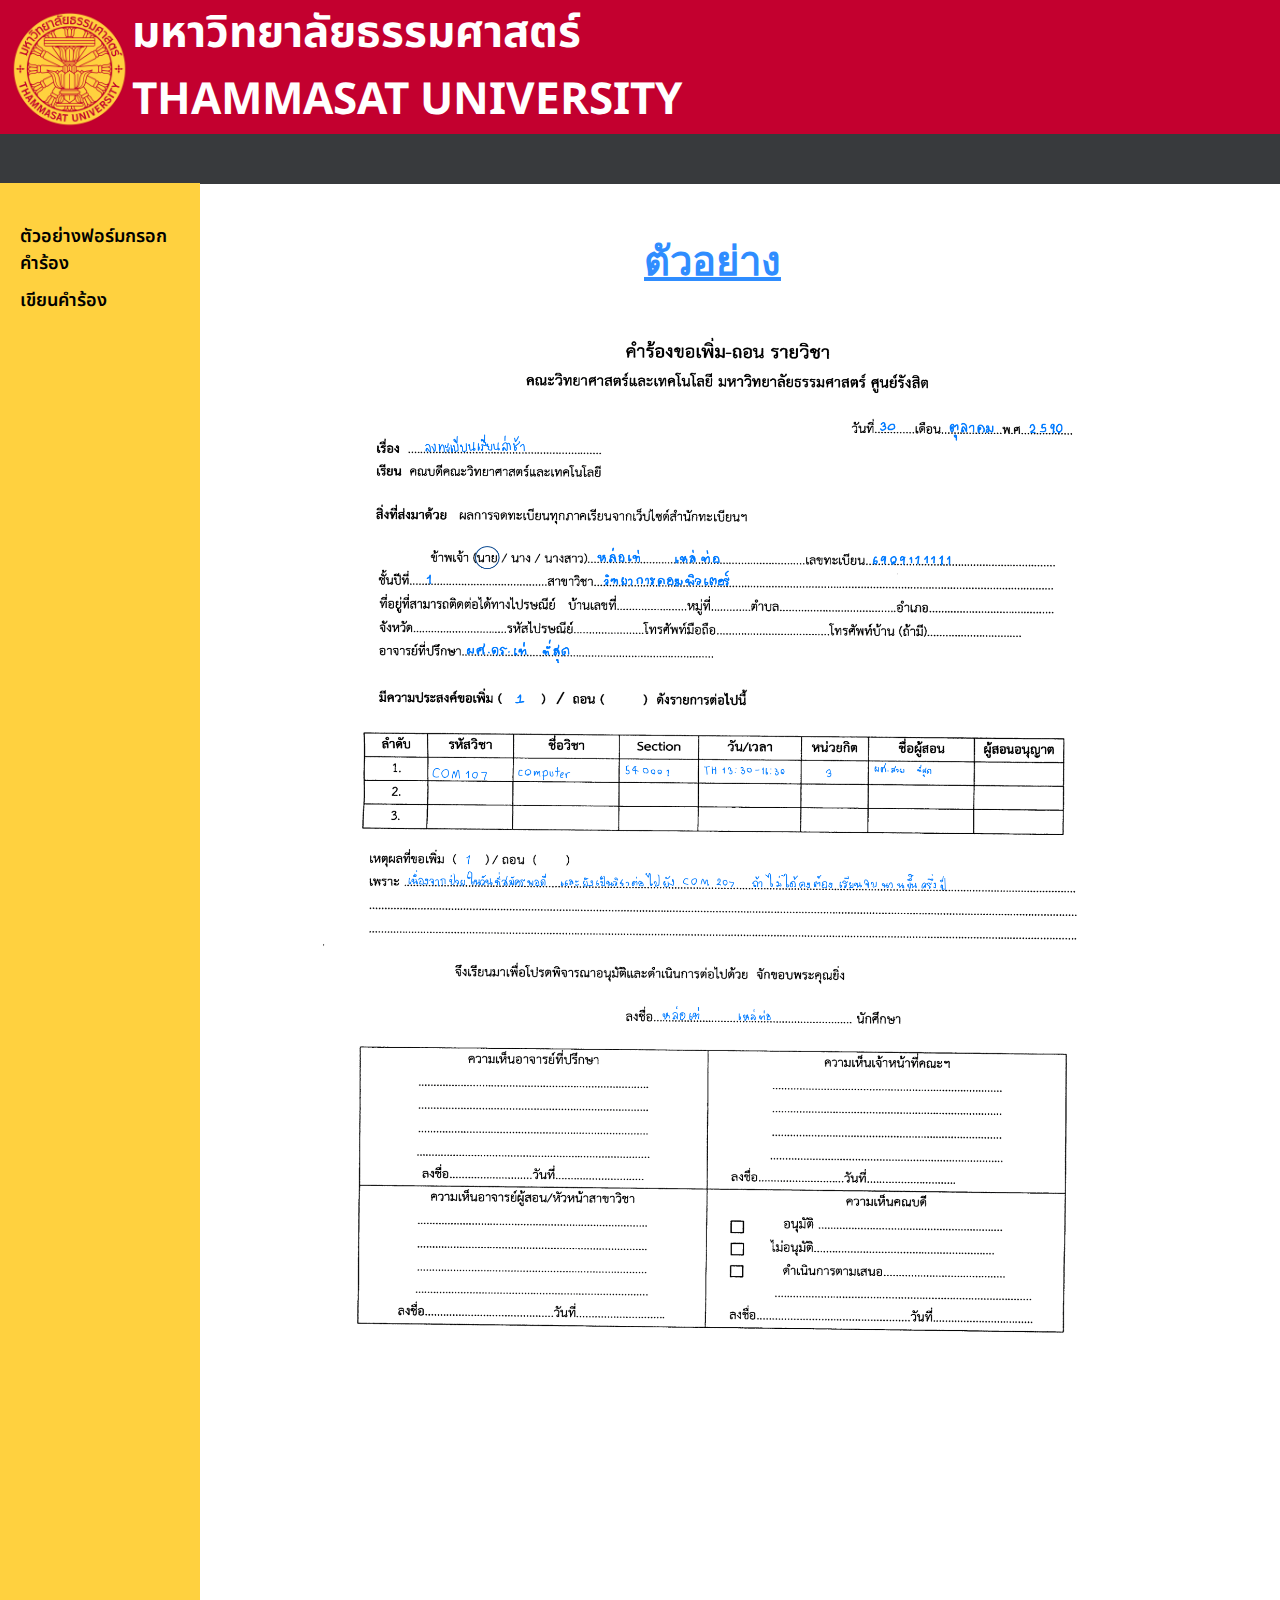
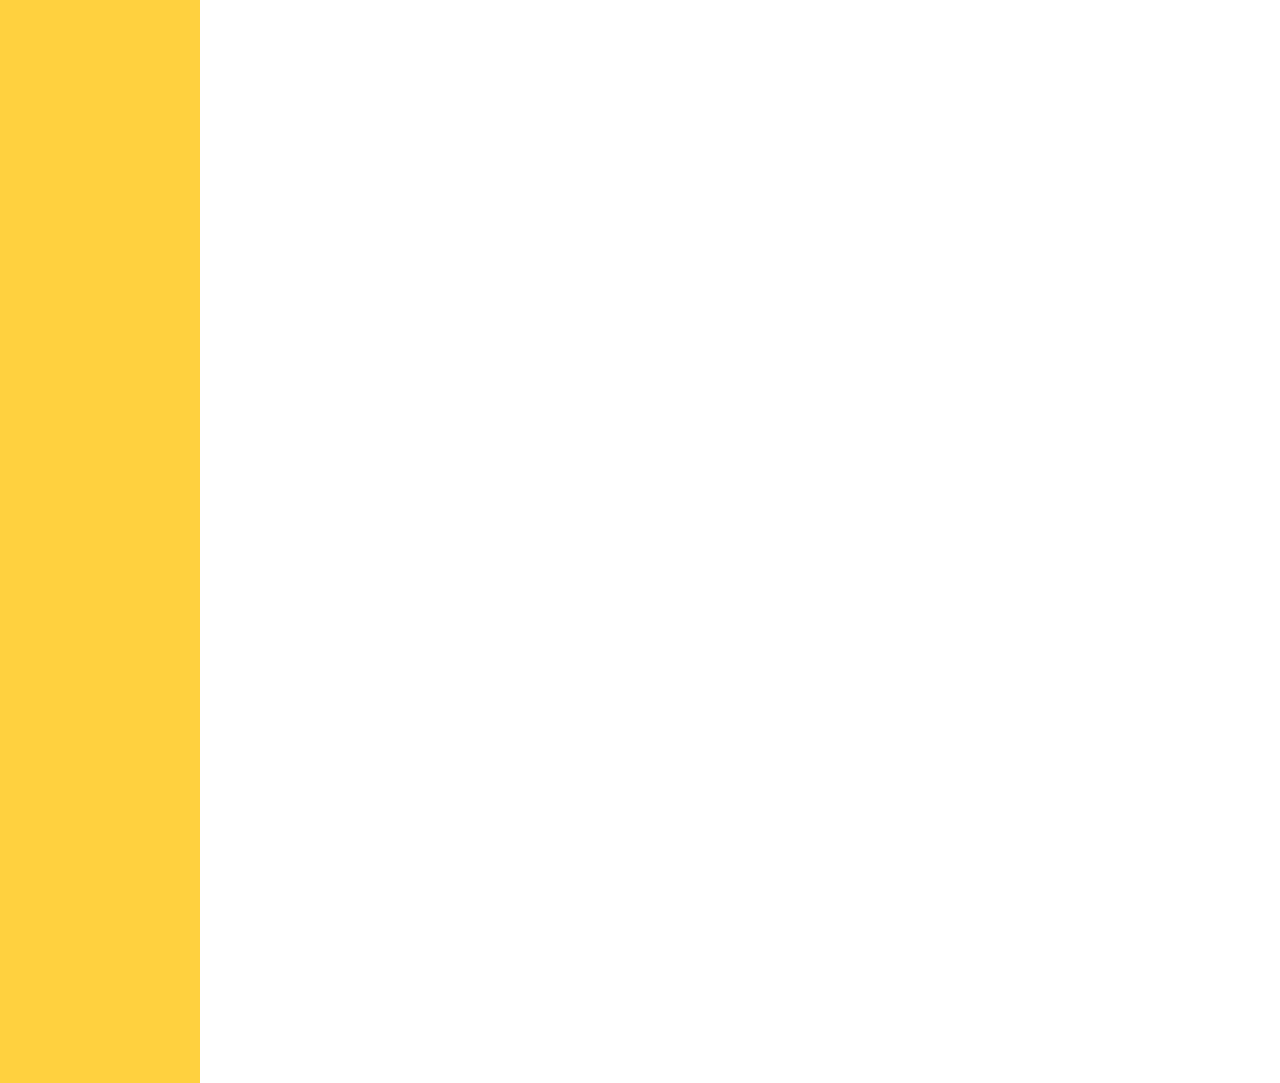
<file: Example.html>
<!DOCTYPE html>
<html lang="en">
<head>
    <meta charset="UTF-8">
    <meta http-equiv="X-UA-Compatible" content="IE=edge">
    <meta name="viewport" content="width=device-width, initial-scale=1.0">
    <title>คำร้องขอเพิ่ม-ถอน รายวิชา</title>
    <link rel="stylesheet" href="styleU4_5.css">
    <link rel="shortcut icon" href="#" />
    <link rel="preconnect" href="https://fonts.googleapis.com">
    <link rel="preconnect" href="https://fonts.gstatic.com" crossorigin>
    <link href="https://fonts.googleapis.com/css2?family=Noto+Sans+Thai&display=swap" rel="stylesheet">

</head>
<body>
        <div class="header">
        <img src="LOGO.png" alt="Logo" class="logo">
        <h1>&nbsp;&nbsp;&nbsp;&nbsp;&nbsp;&nbsp;&nbsp;&nbsp;&nbsp;&nbsp;&nbsp;&nbsp;มหาวิทยาลัยธรรมศาสตร์</h1>
        <h1>&nbsp;&nbsp;&nbsp;&nbsp;&nbsp;&nbsp;&nbsp;&nbsp;&nbsp;&nbsp;&nbsp;&nbsp;THAMMASAT UNIVERSITY</h1>
            <div class="horizontal-bar">
            </div>
        </div>
        <div class="sidebar">
            <!-- เพิ่มแถบสีข้างซ้าย -->
            <div class="sidebar-content">
                <ul>
                    <li><a href="#">ตัวอย่างฟอร์มกรอกคำร้อง</a></li>
                    <li><a href="#">เขียนคำร้อง</a></li>
                </ul>
            </div>
        </div>
    <!--ตัวอย่างคำร้อง-->
    <div id="example" 
                      style="background:rgb(255, 255, 255) ; width:1425px; height:1000pxfloat:right;">
            <h2 style="font-family:Arial;color:rgb(47, 141, 255);font-size:40px;"><b><u><center><br>ตัวอย่าง</center></u></b></h2>
        <center><img src="Cs264-1.png" alt="ตัวอย่าง" style="width:848px;height:1122px;" ></center>
    </div>
</div>
</body>
<script> src="script.js" defer></script>
</html>
</file>
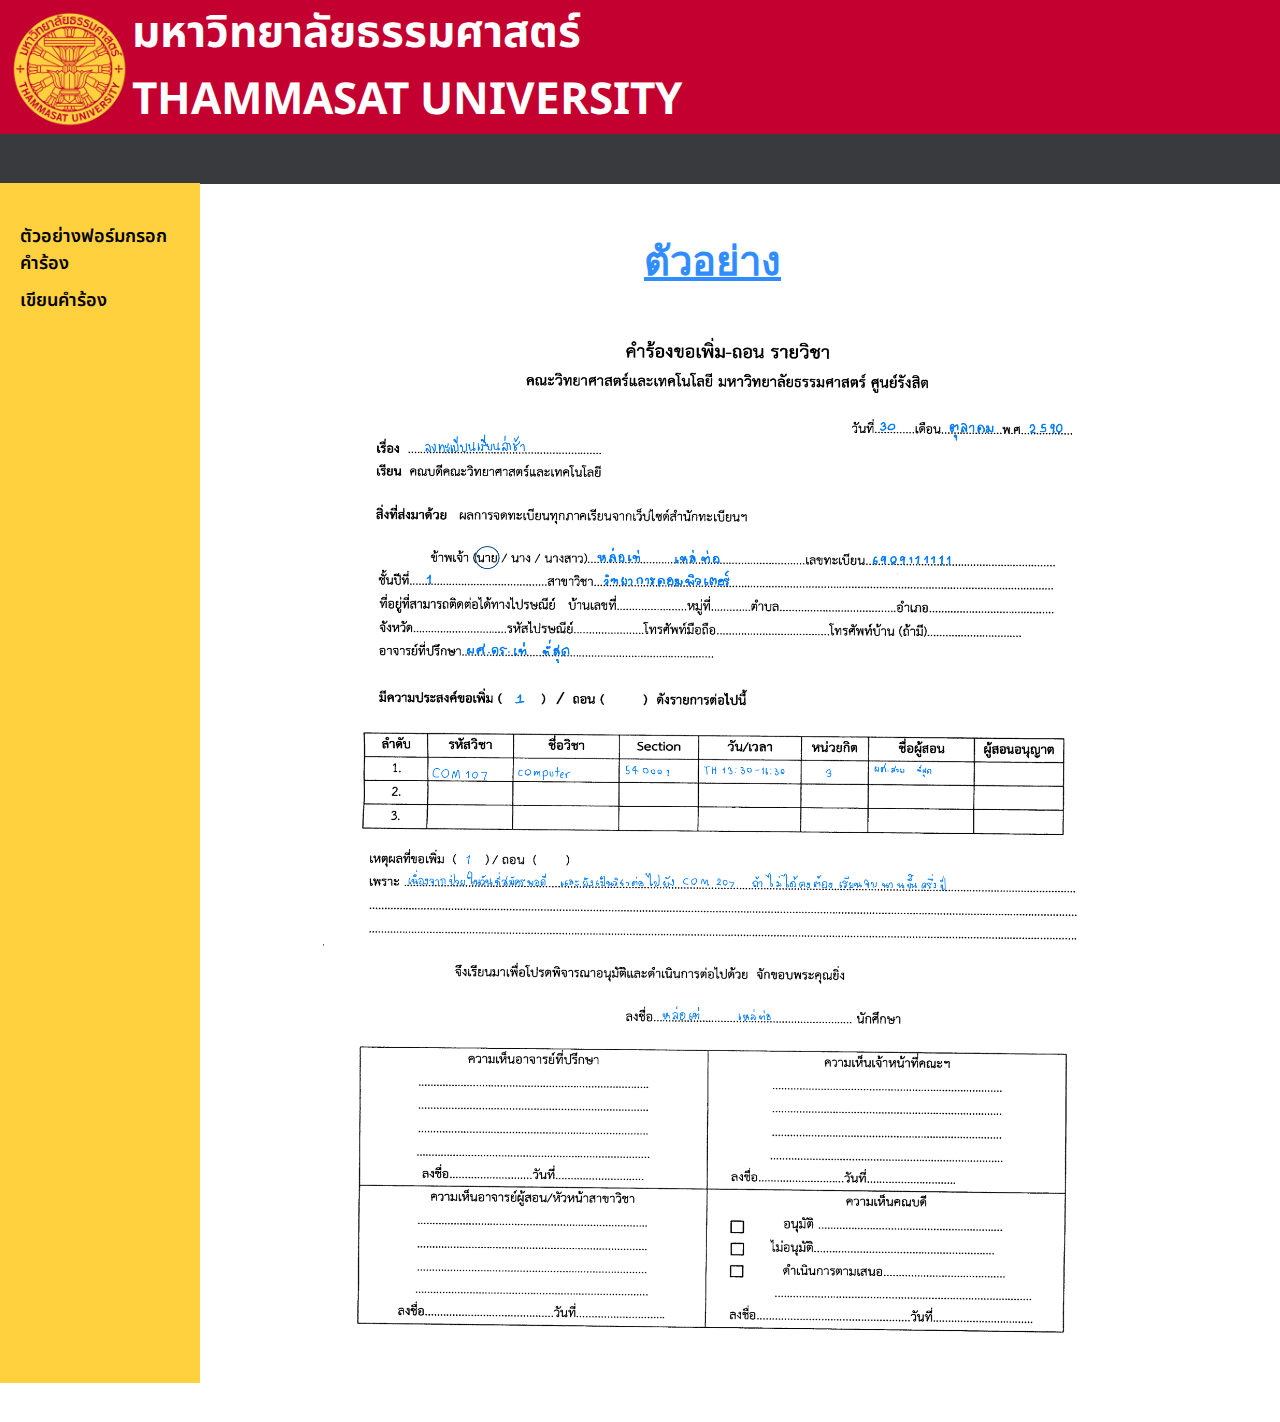
<file: cs264-group5-100001(2)/test.html>
<!DOCTYPE html>
<html lang="en">
<head>
    <meta charset="UTF-8">
    <meta http-equiv="X-UA-Compatible" content="IE=edge">
    <meta name="viewport" content="width=device-width, initial-scale=1.0">
    <title>คำร้องขอเพิ่ม-ถอน รายวิชา</title>
    <link rel="stylesheet" href="style.css">
    <link rel="shortcut icon" href="#" />
    <link rel="preconnect" href="https://fonts.googleapis.com">
    <link rel="preconnect" href="https://fonts.gstatic.com" crossorigin>
    <link href="https://fonts.googleapis.com/css2?family=Noto+Sans+Thai&display=swap" rel="stylesheet">

</head>
<body>
        <div class="header">
        <img src="2048px-Emblem_of_Thammasat_University.svg.png" alt="Logo" class="logo">
        <h1>&nbsp;&nbsp;&nbsp;&nbsp;&nbsp;&nbsp;&nbsp;&nbsp;&nbsp;&nbsp;&nbsp;&nbsp;มหาวิทยาลัยธรรมศาสตร์</h1>
        <h1>&nbsp;&nbsp;&nbsp;&nbsp;&nbsp;&nbsp;&nbsp;&nbsp;&nbsp;&nbsp;&nbsp;&nbsp;THAMMASAT UNIVERSITY</h1>
            <div class="horizontal-bar">
            </div>
        </div>
        <div class="sidebar">
            <!-- เพิ่มแถบสีข้างซ้าย -->
            <div class="sidebar-content">
                <ul>
                    <li><a href="#">ตัวอย่างฟอร์มกรอกคำร้อง</a></li>
                    <li><a href="#">เขียนคำร้อง</a></li>
                </ul>
            </div>
        </div>
    <!--ตัวอย่างคำร้อง-->
    <div id="example" 
                      style="background:rgb(255, 255, 255) ; width:1425px; height:1000pxfloat:right;">
            <h2 style="font-family:Arial;color:rgb(47, 141, 255);font-size:40px;"><b><u><center><br>ตัวอย่าง</center></u></b></h2>
        <center><img src="Cs264-1.png" alt="ตัวอย่าง" style="width:848px;height:1122px;" ></center>
    </div>
</div>
</body>
<script> src="script.js" defer></script>
</html>
</file>
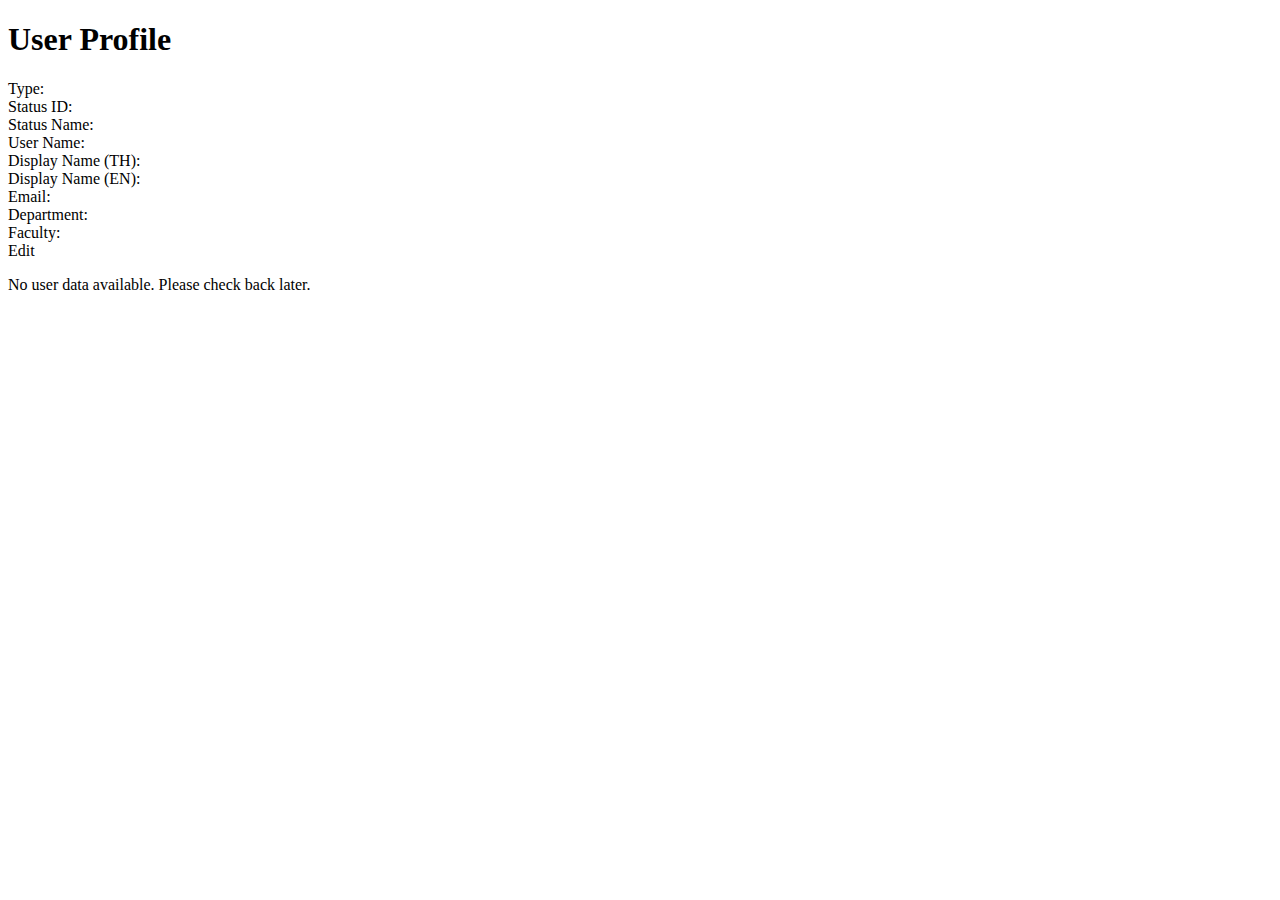
<file: src/main/resources/templates/data.html>
<!DOCTYPE html>
<html xmlns:th="http://www.thymeleaf.org">

<head>
    <meta charset="UTF-8">
    <meta name="viewport" content="width=device-width, initial-scale=1.0">
    <title>User Profile</title>
    <link rel="stylesheet" th:href="@{/css/data.css}" />    
</head>

<body th:class="${user != null} ? 'with-user-data' : 'no-user-data'">
    <header class="page-header">
        <h1>User Profile</h1>
    </header>

    <section th:if="${user != null}" class="user-details">
        <div class="user-detail">
            <span class="label">Type:</span>
            <span class="value" th:text="${user.type}"></span>
        </div>
        <div class="user-detail">
            <span class="label">Status ID:</span>
            <span class="value" th:text="${user.statusid}"></span>
        </div>
        <div class="user-detail">
            <span class="label">Status Name:</span>
            <span class="value" th:text="${user.tu_status}"></span>
        </div>
        <div class="user-detail">
            <span class="label">User Name:</span>
            <span class="value" th:text="${user.username}"></span>
        </div>
        <div class="user-detail">
            <span class="label">Display Name (TH):</span>
            <span class="value" th:text="${user.displayname_th}"></span>
        </div>
        <div class="user-detail">
            <span class="label">Display Name (EN):</span>
            <span class="value" th:text="${user.displayname_en}"></span>
        </div>
        <div class="user-detail">
            <span class="label">Email:</span>
            <span class="value" th:text="${user.email}"></span>
        </div>
        <div class="user-detail">
            <span class="label">Department:</span>
            <span class="value" th:text="${user.department}"></span>
        </div>
        <div class="user-detail">
            <span class="label">Faculty:</span>
            <span class="value" th:text="${user.faculty}"></span>
        </div>
        <div class="edit-button">
            <a th:href="@{/edit}" class="edit-link">Edit</a>
        </div>
    </section>

    <div th:if="${user == null}" class="no-user-message">
        <p>No user data available. Please check back later.</p>
    </div>
</body>

</html>
</file>
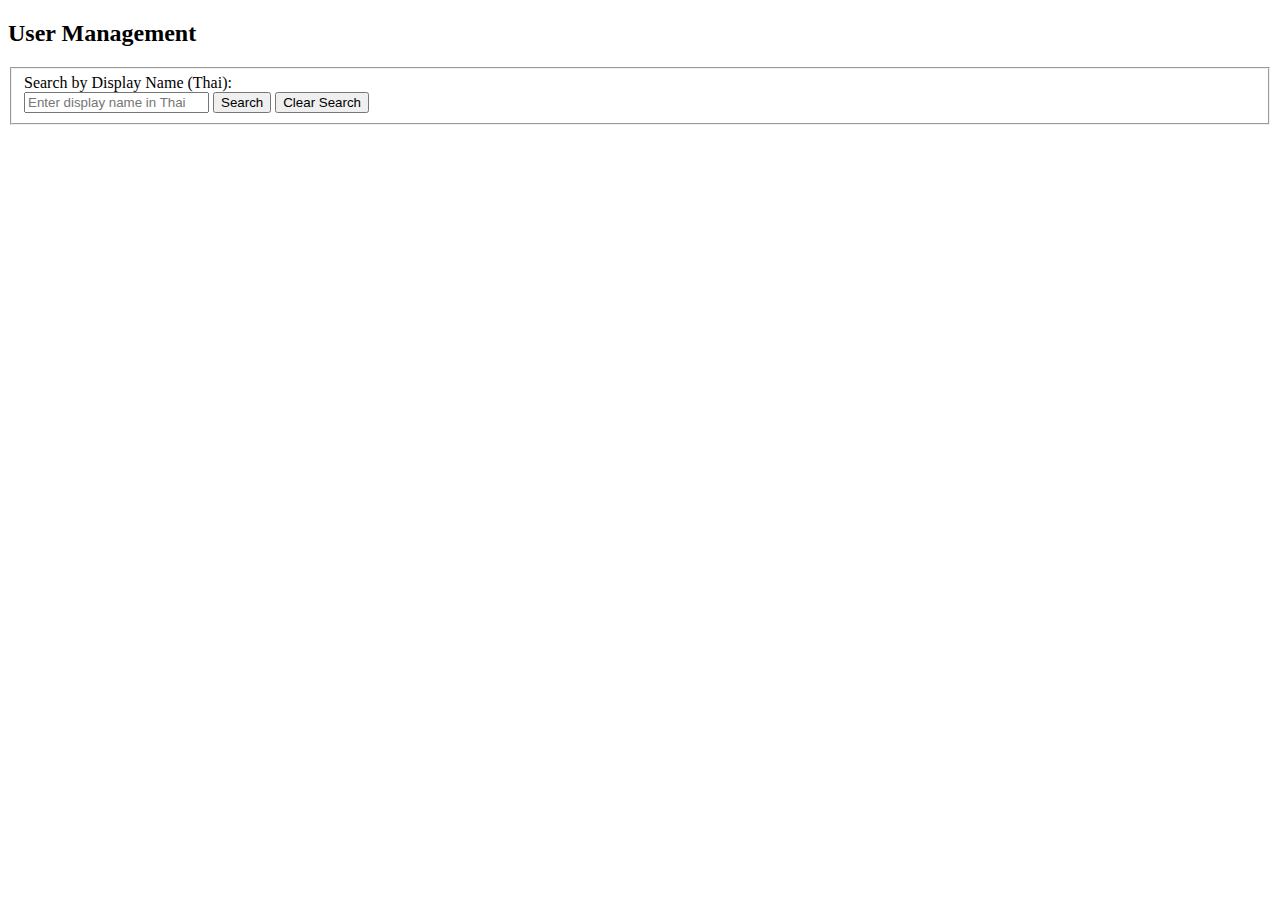
<file: src/main/resources/templates/edit.html>
<!DOCTYPE html>
<html lang="en" xmlns:th="http://www.thymeleaf.org">

<head>
    <meta charset="UTF-8">
    <meta name="viewport" content="width=device-width, initial-scale=1.0">
    <link th:href="@{/css/edit.css}" rel="stylesheet">
    <title>User Management</title>
</head>

<body>
    <div class="container">
        <h2>User Management</h2>
        <form id="searchForm">
            <fieldset>
                <label for="displayname_th">Search by Display Name (Thai):</label>
                <div class="search-input">
                    <input type="text" id="displayname_th" name="displayname_th" placeholder="Enter display name in Thai" required>
                    <button type="submit" class="search-button">Search</button>
                    <button type="button" id="clearButton" class="clear-button">Clear Search</button>
                </div>
            </fieldset>
            <div id="searchResults" class="results-container"></div>
            <div id="loadingSpinner" class="loading-spinner"></div>
        </form>
    </div>

    <script th:src="@{/js/edit.js}"></script>
</body>

</html>
</file>
<file: styleU4_5.css>
* {
  	margin: 0;
  	padding: 0;
  	box-sizing: border-box;
  }
.logo {
	position: absolute;
	top: 10px;
	left: 10px; /* ปรับ left เป็น left */
	max-width: 120px; /* ปรับขนาดตามต้องการ */
	z-index: 1; /* ให้มีลำดับการแสดงผลเหนือส่วนอื่น */
}
.header {
    background-color: #c3002f;
    font-size: 22px;
    text-align: left;
    margin-left: 0px;
    color: #ffffff;
    top: 0px;
    left: 0px;
    font-weight: 200;
}

body{
    font-family: 'Noto Sans Thai', sans-serif;
    width: 100%;
    height: 100%;
	min-height: 100vh;
	align-items: center;
	justify-content: center;

}
.container {
	position: relative;
	max-width: 1000px;
	left 1000px;
	top 160px;
	width: 1500px;
	border-radius: 6px;
	padding: 30px;
	margin: 0 auto;
	background-color: #fff;
	box-shadow: 0 5px 10px rgba(0, 0, 0, 0.1);
}
.sidebar {
    background-color: #ffd13f;
    color: #fff;
    width: 200px;
    height: 2500px;
    position: absolute;
    top: 183px;
    left: 0;
    padding-top: 20px;
}

.sidebar-content {
    padding: 20px;
}

.sidebar p {
    font-size: 16px;
    margin-bottom: 10px;
}

.sidebar ul {
    list-style-type: none;
    padding: 0;
}

.sidebar li {
    margin-bottom: 10px;
}

.sidebar a {
    text-decoration: none;
    color: #000;
    font-weight: 600;
    font-size: 18px;
    display: block;
}
.sidebar a:hover {
    color: #c3002f;
}
.horizontal-bar {
    background-color: #383A3D; /* เปลี่ยนสีตามที่ต้องการ */
    height: 50px; /* กำหนดความสูงตามที่ต้องการ */
    display: flex;
    align-items: center;
    justify-content: center;
}
.container p {
	position: relative;
	font-size: 25px;
	font-weight: 600;
	color: #333;
	text-align: center;
}

.container form {
	position: relative;
	margin-top: 16px;
	min-height: 490px;
	background-color: #fff;

}

.container form .title {
	display: block;
	margin-bottom: 8px;
	font-size: 30px;
	font-weight: 500;
	margin: 6px 0;
	color: #333;
}
.container form .fields {
    display: flex;
    align-items: center;
    justify-content: space-between;
    flex-wrap: wrap;
    resize: vertical;
}
/* Center both text and input elements in table cells */

.container table {
    border-collapse: collapse;
    width: 100%;
    background-color: white;
    text-align: center;
    table-layout: fixed;
    margin-bottom: 50px;
    border: 1px solid black;
}

.container th {
	background-color: #F2F2F2;
	padding: 12px 12px;
    font-size: 18px;
    font-weight: 400;
    text-align: center;
}

.container td {
	padding: 3px 12px 3px 12px;
	font-size: 18px;
    font-weight: 400;
    text-align: center;
}

.container td input {
    outline: none;
    font-size: 18px;
    font-weight: 400;
    color: #333;
    border-radius: 5px;
    border: 1px solid #aaa;
    padding: 0 15px;
    height: 42px;
    margin: 8px 0;
    width: 100%;
    text-align: center;
}

.container td checkbox {
    outline: none;
    border-radius: 5px;
    border: 1px solid #aaa;
    padding: 0 15px;
    height: 42px;
    margin: 8px 0;
    width: 100%;
}

.container td input[type="checkbox"] {
	height: 25px;
}

form .fields .input-field {
    display: flex;
	width: calc(100% / 3 - 15px);
	flex-direction: column;
	margin: 4px 0;

}

.input-field label {
	font-size: 18px;
	font-weight: 500;
	color: #2e2e2e;
}

.input-field input {
	outline: none;
	font-size: 14px;
	font-weight: 400;
	color: #333;
	border-radius: 5px;
	border: 1px solid #aaa;
	padding: 0 15px;
	height: 42px;
	margin: 8px 0;
}

.input-field select {
	outline: none;
	font-size: 14px;
	font-weight: 400;
	color: #333;
	border-radius: 5px;
	border: 1px solid #aaa;
	padding: 0 15px;
	height: 42px;
	margin: 8px 0;
}

.input-field option {
	outline: none;
	font-size: 14px;
	font-weight: 400;
	color: #333;
	border-radius: 5px;
	border: 1px solid #aaa;
	padding: 0 15px;
	height: 42px;
	margin: 8px 0;
}

.input-field input:is(:focus, :valid) {
	box-shadow: 0 3px 6px rgba(0, 0, 0, 0.13);
}

.input-field input[type="date"] {
	color: #707070;
}

.input-field input[type="date"]:valid {
	color: #333;
}


.cause-field {
	display: flex;
	width: calc(100% / 2 - 15px);
	flex-direction: column;
	margin: 4px 0;

}

.cause-field label{
	font-size: 18px;
	font-weight: 500;
	color: #2e2e2e;
}

.cause-field textarea {
    outline: none;
    font-size: 14px;
    font-weight: 400;
    color: #333;
    border-radius: 5px;
    border: 1px solid #aaa;
    padding: 10px;
    margin: 8px 0;
    width: 100%;
    max-width: 700px;
    min-width: 400px;
    resize: horizontal;
}

.subjectFields button {
	display: flex;
	align-items: center;
	justify-content: center;
	height: 45px;
	max-width: 45px;
	width: 100%;
	border: 1px solid #4070f4;
	border-radius: 5px;
	margin: 25px 10px;
	transition: all 0.3s linear;
	cursor: pointer;
	background-color: white;
}

.button-container {
  display: flex;
  align-items: center;
  margin-right: 10px;
}

.button-container label {
	font-size: 18px;
	font-weight: 500;
	color: #2e2e2e;
}

.btnText {
	font-size: 18px;
	font-weight: 400;
	color: blue;
}

#customUploadBtn {
    display: flex;
    align-items: center;
    justify-content: center;
    height: 45px;
    max-width: 300px !important;
    width: 100% !important;
    border: none;
    outline: none;
    color: #fff;
    border-radius: 5px;
    margin: 25px 0;
    background-color: #f1b452;
    transition: all 0.3s linear;
    cursor: pointer;
    font-size: 18px;
    font-family: 'Your Font Here', sans-serif;
	display: flex;
    justify-content: center;
    align-items: center;
    margin: 25px auto;
}

#customUploadBtn:hover {
    background-color: #ffd13f !important;
}
.customUploadBtn {
    display: flex;
    align-items: center;
    justify-content: center;
    height: 45px;
    max-width: 300px !important;
    width: 70%; /* Adjust the width as needed */
    margin: 10px auto; /* Center the button horizontally */
    border: none;
    outline: none;
    color: #000000;
    border-radius: 15px;
    background-color: rgb(118, 173, 221);
    transition: all 0.3s linear;
    cursor: pointer;
    font-size: 18px;
    font-family: 'Your Font Here', sans-serif;
}


.customUploadBtn:hover {
    background-color: rgb(143, 199, 248);
    box-shadow: 0 0 10px rgba(165, 225, 239, 0.5); /* Add this line for the shadow effect */
}


.button-container {
    display: flex;
    align-items: center;
    margin-right: 10px;
	margin-left: 10px;
}

.button-container label {
    font-size: 18px;
    font-weight: 500;
    color: #2e2e2e;
}
.subjectFields button:hover {
	background-color: #265df2;
}

/* เพิ่มสไตล์สำหรับ modal */
.file-upload-modal {
	font-family: 'Noto Sans Thai', sans-serif;
    display: none;
    position: fixed;
    top: 0;
    left: 0;
    width: 100%;
    height: 100%;
    background-color: rgba(0, 0, 0, 0.5);
}


.modal-content {
	font-family: 'Noto Sans Thai', sans-serif;
    position: absolute;
	max-width: 1200px;
	max-height: 1200px;
	width: 50%;
	height: 60%;
    top: 50%;
    left: 50%;
    transform: translate(-50%, -50%);
    background-color: #D9D9D9;
    border-radius: 25px;
    box-shadow: 0 0 10px rgba(0, 0, 0, 0.3);

}

.modal-header {
	font-family: 'Noto Sans Thai', sans-serif;
    display: flex;
    justify-content: space-between;
    align-items: center;
    width: 100%;
    padding: 15px; /* เพิ่ม padding ด้านบน */
	max-width: 1000px;
	background-color: #5d5d5d;

	color: #D9D9D9;
    width: 100%;



}

.modal-title {
	font-size: 20px;
	font-family: 'Noto Sans Thai', sans-serif;
    font-weight: 300;
    color: #ffffff;

}


.close {
    font-size: 30px;
    cursor: pointer;
	font-weight: 300;
	margin-right: 40px;
}

.modal-body {
	font-family: 'Noto Sans Thai', sans-serif;
    display: flex;
    flex-direction: column;
    align-items: center;

}
.modal-body img {
    max-width: 100%; /* ทำให้รูปภาพไม่เกินขนาดของพื้นที่ */
    max-height: 25vh; /* กำหนดความสูงสูงสุดของรูปภาพ */
    margin: auto; /* จัดให้รูปภาพตรงกลาง */
	margin-top: 15px;
}


#selectedFileContainer {
    display: flex;
    align-items: center;
}

#selectedFileName {
	font-family: 'Noto Sans Thai', sans-serif;
    display: block;
    margin-top: 0px;
    font-size: 16px;
    color: #333;
}
.deleteFileIcon {
	cursor: pointer;
    margin-left: auto;
    margin-right: auto;
    text-align: center;
    font-size: 18px;

}



.customUploadBtn,
#selectedFileNameTop,
#deleteFileIcon {
	font-family: 'Noto Sans Thai', sans-serif;
    margin-top: 15px; /* Adjust the margin as needed */
}



/* เพิ่ม CSS ใน #selectedFileNameTop */
#selectedFileNameTop {

    display: block;
    margin-top: 1px;
    font-size: 16px;
    color: #333;
    margin-left: auto;
    margin-right: auto;
    text-align: center;
}



.submitBtn {
    display: flex;
	align-items: center;
	justify-content: center;
	height: 45px;
	max-width: 100px;
	width: 100%;
	border: none;
	outline: none;
	color: #fff;
	border-radius: 5px;
	margin: 25px auto;
	background-color: #f44336;
	transition: all 0.3s linear;
	cursor: pointer;
	font-size: 18px;
}

.submitBtn:hover {
    background-color: #DA3034;
}
</file>
<file: cs264-group5-100001(2)/style.css>
* {
  	margin: 0;
  	padding: 0;
  	box-sizing: border-box;
  }
.logo {
	position: absolute;
	top: 10px;
	left: 10px; /* ปรับ left เป็น left */
	max-width: 120px; /* ปรับขนาดตามต้องการ */
	z-index: 1; /* ให้มีลำดับการแสดงผลเหนือส่วนอื่น */
}
.header {
    background-color: #c3002f;
    font-size: 22px;
    text-align: left;
    margin-left: 0px;
    color: #ffffff;
    top: 0px;
    left: 0px;
    font-weight: 200;
}

body{
    font-family: 'Noto Sans Thai', sans-serif;
    width: 100%;
    height: 100%;
	min-height: 100vh;
	align-items: center;
	justify-content: center;

}
.container {
	position: relative;
	max-width: 1000px;
	left 1000px;
	top 160px;
	width: 900px;
	border-radius: 6px;
	padding: 30px;
	margin: 0 auto;
	background-color: #fff;
	box-shadow: 0 5px 10px rgba(0, 0, 0, 0.1);
}
.sidebar {
    background-color: #ffd13f;
    color: #fff;
    width: 200px;
    height: 1200px;
    position: absolute;
    top: 183px;
    left: 0;
    padding-top: 20px;
}

.sidebar-content {
    padding: 20px;
}

.sidebar p {
    font-size: 16px;
    margin-bottom: 10px;
}

.sidebar ul {
    list-style-type: none;
    padding: 0;
}

.sidebar li {
    margin-bottom: 10px;
}

.sidebar a {
    text-decoration: none;
    color: #000;
    font-weight: 600;
    font-size: 18px;
    display: block;
}
.sidebar a:hover {
    color: #c3002f;
}
.horizontal-bar {
    background-color: #383A3D; /* เปลี่ยนสีตามที่ต้องการ */
    height: 50px; /* กำหนดความสูงตามที่ต้องการ */
    display: flex;
    align-items: center;
    justify-content: center;
}
.container p {
	position: relative;
	font-size: 25px;
	font-weight: 600;
	color: #333;
	text-align: center;
}

.container form {
	position: relative;
	margin-top: 16px;
	min-height: 490px;
	background-color: #fff;
	display: flex; /* เพิ่ม */
    flex-direction: column; /* เพิ่ม */
    align-items: center; /* เพิ่ม */
}

.container form .title {
	display: block;
	margin-bottom: 8px;
	font-size: 30px;
	font-weight: 500;
	margin: 6px 0;
	color: #333;
}
.container form .fields {
    display: flex;
    align-items: center;
    justify-content: space-between;
    flex-wrap: wrap;
    resize: vertical;
}
/* Center both text and input elements in table cells */

.container table {
    border-collapse: collapse;
    width: 100%;
    background-color: white;
    text-align: center;
    table-layout: fixed;
    margin-bottom: 50px;
    border: 1px solid black;
}

.container th {
	background-color: #F2F2F2;
	padding: 12px 12px;
    font-size: 18px;
    font-weight: 400;
    text-align: center;
}

.container td {
	padding: 3px 12px 3px 12px;
	font-size: 18px;
    font-weight: 400;
    text-align: center;
}

.container td input {
    outline: none;
    font-size: 18px;
    font-weight: 400;
    color: #333;
    border-radius: 5px;
    border: 1px solid #aaa;
    padding: 0 15px;
    height: 42px;
    margin: 8px 0;
    width: 100%;
    text-align: center;
}

.container td checkbox {
    outline: none;
    border-radius: 5px;
    border: 1px solid #aaa;
    padding: 0 15px;
    height: 42px;
    margin: 8px 0;
    width: 100%;
}

.container td input[type="checkbox"] {
	height: 25px;
}

form .fields .input-field {
    display: flex;
	width: calc(100% / 3 - 15px);
	flex-direction: column;
	margin: 4px 0;

}

.input-field label {
	font-size: 18px;
	font-weight: 500;
	color: #2e2e2e;
}

.input-field input {
	outline: none;
	font-size: 14px;
	font-weight: 400;
	color: #333;
	border-radius: 5px;
	border: 1px solid #aaa;
	padding: 0 15px;
	height: 42px;
	margin: 8px 0;
}

.input-field select {
	outline: none;
	font-size: 14px;
	font-weight: 400;
	color: #333;
	border-radius: 5px;
	border: 1px solid #aaa;
	padding: 0 15px;
	height: 42px;
	margin: 8px 0;
}

.input-field option {
	outline: none;
	font-size: 14px;
	font-weight: 400;
	color: #333;
	border-radius: 5px;
	border: 1px solid #aaa;
	padding: 0 15px;
	height: 42px;
	margin: 8px 0;
}

.input-field input:is(:focus, :valid) {
	box-shadow: 0 3px 6px rgba(0, 0, 0, 0.13);
}

.input-field input[type="date"] {
	color: #707070;
}

.input-field input[type="date"]:valid {
	color: #333;
}


.cause-field {
	display: flex;
	width: calc(100% / 2 - 15px);
	flex-direction: column;
	margin: 4px 0;

}

.cause-field label{
	font-size: 18px;
	font-weight: 500;
	color: #2e2e2e;
}

.cause-field textarea {
    outline: none;
    font-size: 14px;
    font-weight: 400;
    color: #333;
    border-radius: 5px;
    border: 1px solid #aaa;
    padding: 10px;
    margin: 8px 0;
    width: 100%;
    max-width: 700px;
    min-width: 400px;
    resize: horizontal;
}

.subjectFields button {
	display: flex;
	align-items: center;
	justify-content: center;
	height: 45px;
	max-width: 45px;
	width: 100%;
	border: 1px solid #4070f4;
	border-radius: 5px;
	margin: 25px 10px;
	transition: all 0.3s linear;
	cursor: pointer;
	background-color: white;
}

.button-container {
  display: flex;
  align-items: center;
  margin-right: 10px;
}

.button-container label {
	font-size: 18px;
	font-weight: 500;
	color: #2e2e2e;
}

.btnText {
	font-size: 18px;
	font-weight: 400;
	color: blue;
}

.subjectFields button:hover {
	background-color: #265df2;
}

.submitBtn {
    display: flex;
	align-items: center;
	justify-content: center;
	height: 45px;
	max-width: 100px;
	width: 100%;
	border: none;
	outline: none;
	color: #fff;
	border-radius: 5px;
	margin: 25px 0;
	background-color: #f44336;
	transition: all 0.3s linear;
	cursor: pointer;
	font-size: 18px;
}

.submitBtn:hover {
    background-color: #DA3034;
}
</file>
